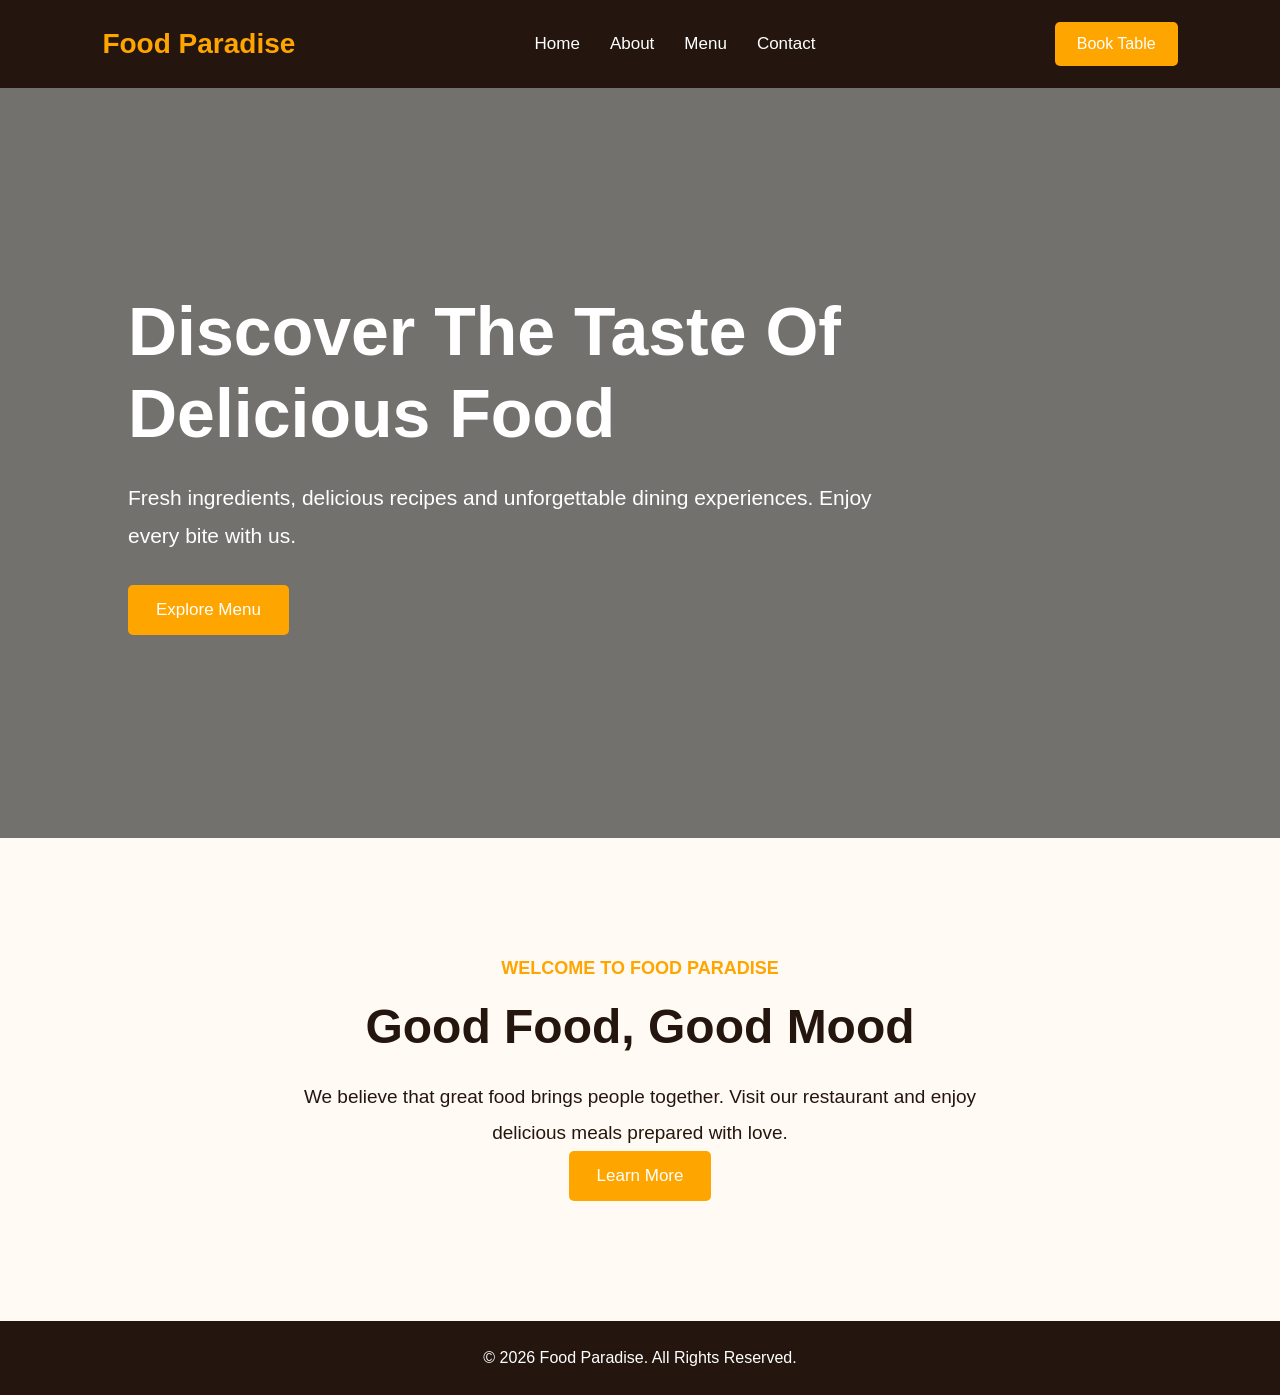
<file: index.html>
<!DOCTYPE html>
<html lang="en">
<head>
    <meta charset="UTF-8">
    <meta name="viewport" content="width=device-width, initial-scale=1.0">

    <title>Food Paradise - Home</title>

    <link rel="stylesheet" href="style.css">
</head>

<body>

    <!-- Navigation Bar -->
    <header>
        <nav class="navbar">

            <h2 class="logo">Food Paradise</h2>

            <ul>
                <li><a href="index.html">Home</a></li>
                <li><a href="about.html">About</a></li>
                <li><a href="menu.html">Menu</a></li>
                <li><a href="contact.html">Contact</a></li>
            </ul>

            <a href="contact.html" class="nav-btn">
                Book Table
            </a>

        </nav>
    </header>


    <!-- Hero Section -->
    <section class="hero">

        <div class="hero-content">

            <h1>Discover The Taste Of Delicious Food</h1>

            <p>
                Fresh ingredients, delicious recipes
                and unforgettable dining experiences.
                Enjoy every bite with us.
            </p>

            <a href="menu.html" class="btn">
                Explore Menu
            </a>

        </div>

    </section>


    <!-- Welcome Section -->
    <section class="welcome">

        <h4>WELCOME TO FOOD PARADISE</h4>

        <h2>Good Food, Good Mood</h2>

        <p>
            We believe that great food brings people together.
            Visit our restaurant and enjoy delicious meals
            prepared with love.
        </p>

        <a href="about.html" class="btn">
            Learn More
        </a>

    </section>


    <!-- Footer -->
    <footer>
        <p>© 2026 Food Paradise. All Rights Reserved.</p>
    </footer>

</body>
</html>
</file>
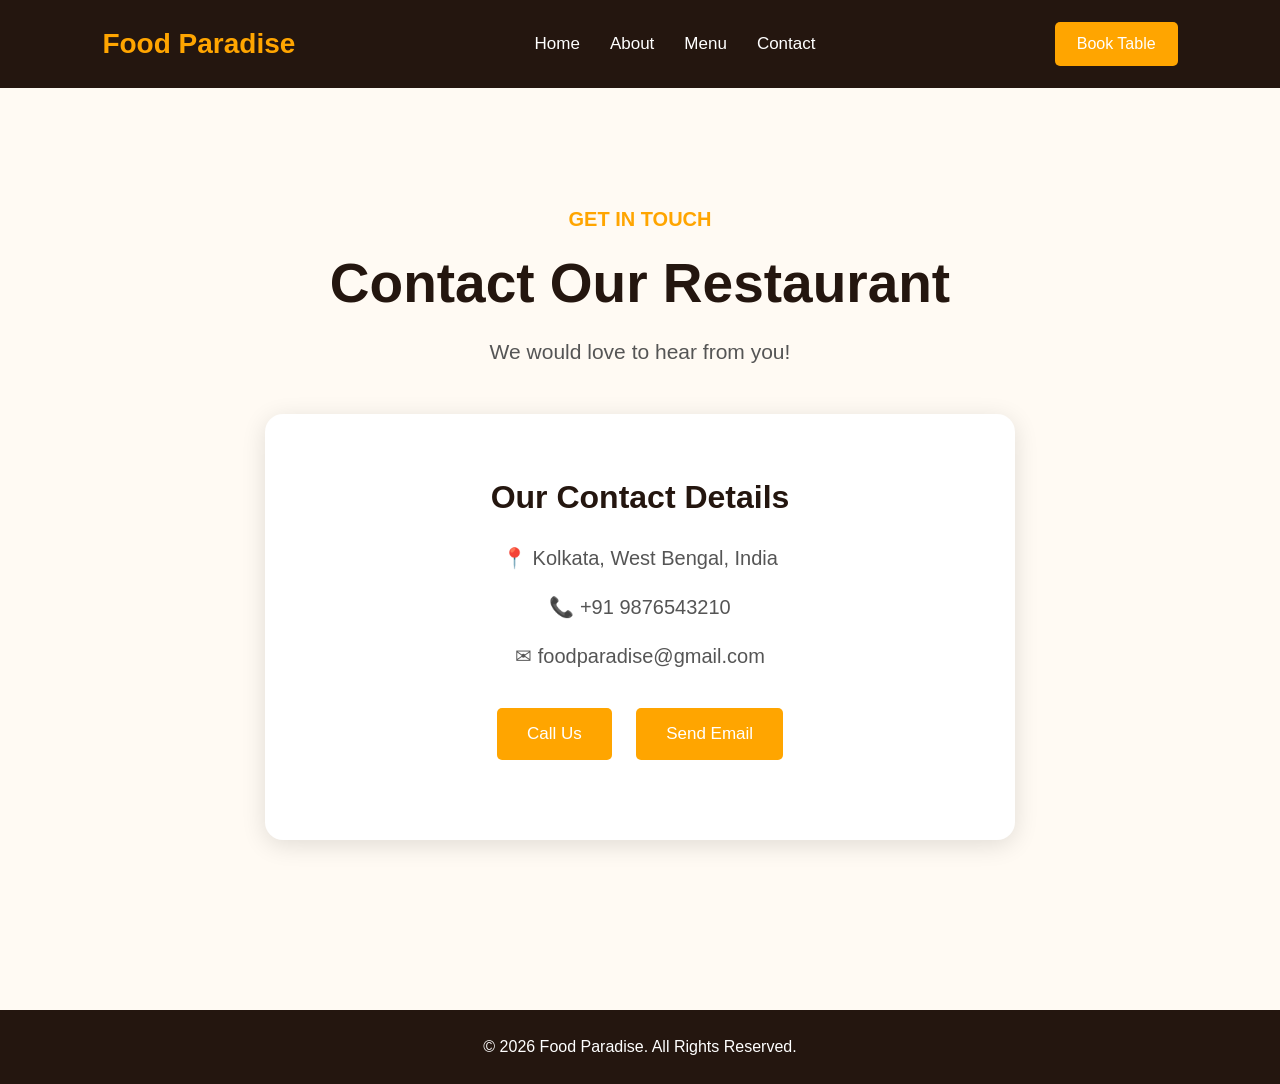
<file: contact.html>
<!DOCTYPE html>
<html lang="en">
<head>
    <meta charset="UTF-8">
    <meta name="viewport" content="width=device-width, initial-scale=1.0">

    <title>Contact Us - Food Paradise</title>

    <link rel="stylesheet" href="style.css">
</head>

<body>

    <nav class="navbar">

        <h2 class="logo">Food Paradise</h2>

        <ul>
            <li><a href="index.html">Home</a></li>
            <li><a href="about.html">About</a></li>
            <li><a href="menu.html">Menu</a></li>
            <li><a href="contact.html">Contact</a></li>
        </ul>

        <a href="contact.html" class="nav-btn">Book Table</a>

    </nav>


    <section class="contact-page">

        <h4>GET IN TOUCH</h4>

        <h1>Contact Our Restaurant</h1>

        <p>We would love to hear from you!</p>


        <div class="contact-box">

            <h2>Our Contact Details</h2>

            <p>📍 Kolkata, West Bengal, India</p>

            <p>📞 +91 9876543210</p>

            <p>✉ foodparadise@gmail.com</p>

            <a href="tel:+919876543210" class="btn">
                Call Us
            </a>

            <a href="mailto:foodparadise@gmail.com" class="btn">
                Send Email
            </a>

        </div>

    </section>


    <footer>
        <p>© 2026 Food Paradise. All Rights Reserved.</p>
    </footer>

</body>
</html>
</file>
<file: style.css>
/* =================================
   BASIC SETTINGS
================================= */

* {
    margin: 0;
    padding: 0;
    box-sizing: border-box;
    font-family: Arial, sans-serif;
}

html {
    scroll-behavior: smooth;
}

body {
    background-color: #fffaf3;
    color: #24160f;
}


/* =================================
   NAVIGATION BAR
================================= */

.navbar {
    display: flex;
    justify-content: space-between;
    align-items: center;
    padding: 22px 8%;
    background-color: #24160f;
}

.logo {
    color: orange;
    font-size: 28px;
}

.navbar ul {
    display: flex;
    list-style: none;
    gap: 30px;
}

.navbar ul li a {
    text-decoration: none;
    color: white;
    font-size: 17px;
    transition: 0.3s;
}

.navbar ul li a:hover {
    color: orange;
}

.nav-btn {
    background-color: orange;
    color: white;
    padding: 13px 22px;
    text-decoration: none;
    border-radius: 5px;
    transition: 0.3s;
}

.nav-btn:hover {
    background-color: #d97706;
}


/* =================================
   COMMON BUTTON
================================= */

.btn {
    display: inline-block;
    background-color: orange;
    color: white;
    padding: 15px 28px;
    text-decoration: none;
    border-radius: 5px;
    font-size: 17px;
    transition: 0.3s;
}

.btn:hover {
    background-color: #d97706;
    transform: translateY(-3px);
}


/* =================================
   HOME HERO SECTION
================================= */

.hero {
    min-height: 750px;

    background-image:
    linear-gradient(
        rgba(0,0,0,0.55),
        rgba(0,0,0,0.55)
    ),
    url("https://images.unsplash.com/photo-1517248135467-4c7edcad34c4?w=1600");

    background-size: cover;
    background-position: center;

    display: flex;
    align-items: center;

    padding: 100px 10%;
}

.hero-content {
    color: white;
    max-width: 750px;
}

.hero-content h1 {
    font-size: 68px;
    line-height: 1.2;
    margin-bottom: 25px;
}

.hero-content p {
    font-size: 21px;
    line-height: 1.8;
    margin-bottom: 30px;
}


/* =================================
   HOME WELCOME SECTION
================================= */

.welcome {
    text-align: center;
    padding: 120px 10%;
}

.welcome h4 {
    color: orange;
    font-size: 18px;
    margin-bottom: 20px;
}

.welcome h2 {
    font-size: 48px;
    margin-bottom: 25px;
}

.welcome p {
    max-width: 750px;
    margin: auto;
    font-size: 19px;
    line-height: 1.9;
}


/* =================================
   ABOUT US PAGE
================================= */

.about-page {
    display: flex;
    align-items: center;
    justify-content: space-between;

    gap: 80px;

    padding: 130px 8%;
    min-height: 850px;
}

.about-image {
    flex: 1;
}

.about-image img {
    width: 100%;
    height: 600px;
    object-fit: cover;
    border-radius: 18px;
}

.about-content {
    flex: 1;
}

.about-content h4 {
    color: orange;
    font-size: 20px;
    margin-bottom: 25px;
}

.about-content h1 {
    font-size: 55px;
    line-height: 1.3;
    margin-bottom: 30px;
}

.about-content p {
    font-size: 20px;
    line-height: 2;
    color: #555;
    margin-bottom: 25px;
}


/* =================================
   MENU PAGE
================================= */

.menu-page {
    text-align: center;
    padding: 100px 8%;
}

.menu-page h4 {
    color: orange;
    font-size: 19px;
    margin-bottom: 18px;
}

.menu-page h1 {
    font-size: 45px;
    margin-bottom: 50px;
}

.menu-container {
    display: flex;
    justify-content: center;
    flex-wrap: wrap;
    gap: 30px;
}

.food-card {
    width: 280px;
    background-color: white;
    padding: 18px;
    border-radius: 12px;

    box-shadow: 0 4px 15px rgba(0,0,0,0.1);

    transition: 0.3s;
}

.food-card:hover {
    transform: translateY(-10px);
    box-shadow: 0 8px 25px rgba(0,0,0,0.15);
}

.food-card img {
    width: 100%;
    height: 200px;
    object-fit: cover;
    border-radius: 10px;
}

.food-card h2 {
    font-size: 22px;
    margin: 18px 0;
}

.food-card p {
    color: gray;
    font-size: 16px;
    line-height: 1.6;
}

.food-card h3 {
    color: orange;
    font-size: 23px;
    margin-top: 18px;
}


/* =================================
   CONTACT PAGE
================================= */

.contact-page {
    text-align: center;

    padding: 120px 8%;
    min-height: 850px;
}

.contact-page h4 {
    color: orange;
    font-size: 20px;
    margin-bottom: 20px;
}

.contact-page h1 {
    font-size: 55px;
    margin-bottom: 25px;
}

.contact-page > p {
    font-size: 21px;
    margin-bottom: 35px;
    color: #555;
}

.contact-box {
    background-color: white;

    max-width: 750px;
    min-height: 400px;

    margin: 50px auto;
    padding: 65px;

    border-radius: 18px;

    box-shadow: 0 5px 25px rgba(0,0,0,0.12);
}

.contact-box h2 {
    font-size: 32px;
    margin-bottom: 30px;
}

.contact-box p {
    font-size: 20px;
    margin: 25px 0;
    color: #555;
}

.contact-box .btn {
    margin: 15px 10px;
    padding: 16px 30px;
    font-size: 17px;
}


/* =================================
   FOOTER
================================= */

footer {
    background-color: #24160f;
    color: white;
    text-align: center;
    padding: 28px;
    font-size: 16px;
}


/* =================================
   RESPONSIVE DESIGN - TABLET
================================= */

@media (max-width: 992px) {

    .navbar {
        padding: 20px 4%;
    }

    .navbar ul {
        gap: 15px;
    }

    .about-page {
        gap: 35px;
        padding: 90px 5%;
    }

    .about-content h1 {
        font-size: 42px;
    }

    .hero-content h1 {
        font-size: 52px;
    }

}


/* =================================
   RESPONSIVE DESIGN - MOBILE
================================= */

@media (max-width: 768px) {

    /* Navbar */

    .navbar {
        flex-direction: column;
        gap: 20px;
    }

    .navbar ul {
        flex-wrap: wrap;
        justify-content: center;
        gap: 15px;
    }

    /* Home */

    .hero {
        min-height: 550px;
        padding: 60px 7%;
    }

    .hero-content h1 {
        font-size: 40px;
    }

    .hero-content p {
        font-size: 17px;
    }

    .welcome {
        padding: 70px 7%;
    }

    .welcome h2 {
        font-size: 35px;
    }

    /* About */

    .about-page {
        flex-direction: column;
        padding: 60px 7%;
        min-height: auto;
        gap: 35px;
    }

    .about-image img {
        width: 100%;
        height: 350px;
    }

    .about-content {
        text-align: center;
    }

    .about-content h1 {
        font-size: 36px;
    }

    .about-content p {
        font-size: 17px;
    }

    /* Menu */

    .menu-page {
        padding: 60px 5%;
    }

    .menu-page h1 {
        font-size: 32px;
    }

    .food-card {
        width: 100%;
        max-width: 350px;
    }

    /* Contact */

    .contact-page {
        padding: 70px 6%;
        min-height: auto;
    }

    .contact-page h1 {
        font-size: 36px;
    }

    .contact-box {
        width: 100%;
        min-height: auto;
        padding: 35px 20px;
    }

    .contact-box h2 {
        font-size: 25px;
    }

    .contact-box p {
        font-size: 16px;
    }

    .contact-box .btn {
        margin: 10px 5px;
    }

}


/* =================================
   SMALL MOBILE
================================= */

@media (max-width: 400px) {

    .logo {
        font-size: 23px;
    }

    .navbar ul li a {
        font-size: 14px;
    }

    .hero-content h1 {
        font-size: 33px;
    }

    .about-content h1 {
        font-size: 30px;
    }

    .contact-page h1 {
        font-size: 30px;
    }

}
</file>
